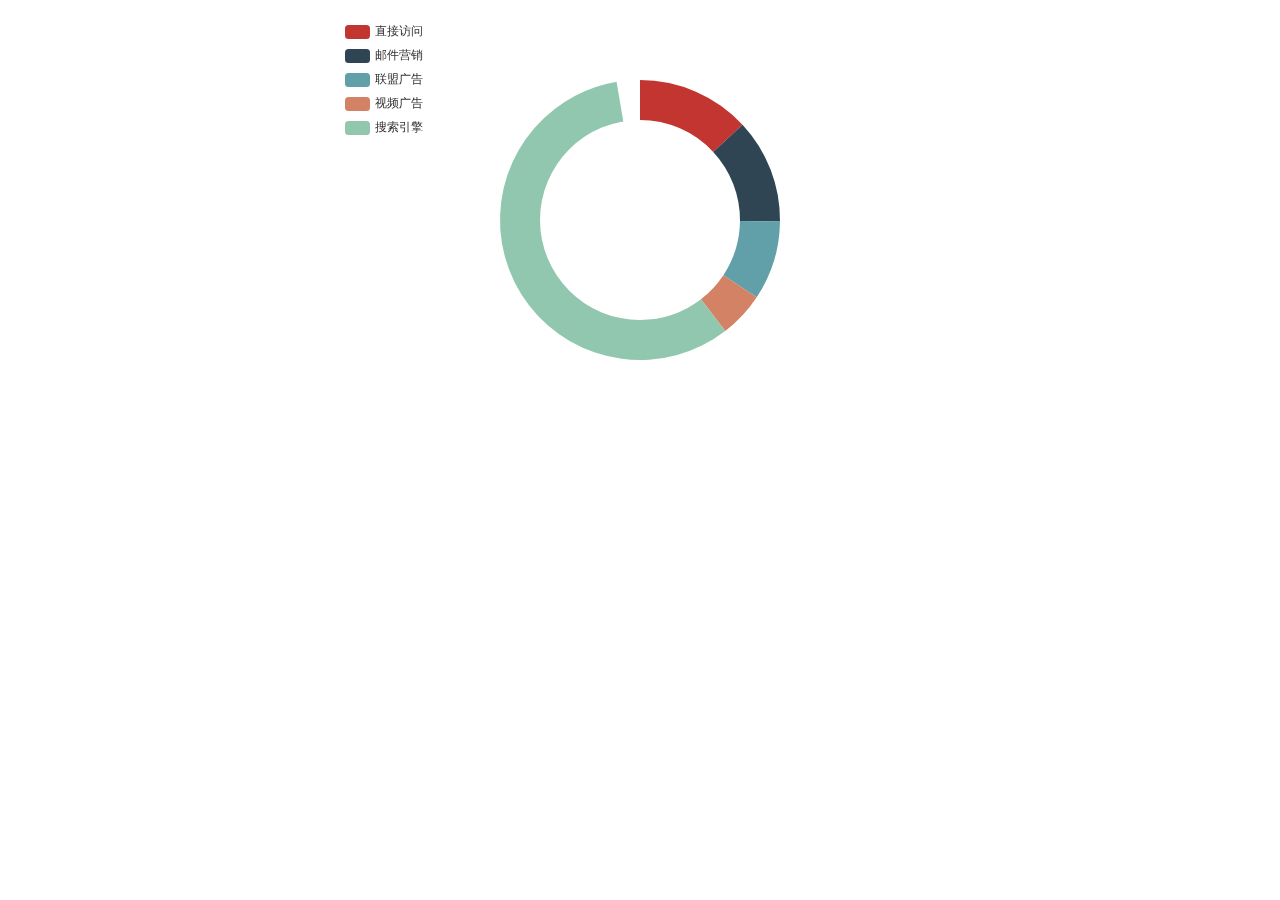
<file: index.html>
<!DOCTYPE html>
<html>
<head lang="en">
    <meta charset="UTF-8">
    <title>myEchart1</title>
    <script src="public/js/echarts.js"></script>
</head>
<body>
<div id="main" style="width: 600px;height: 400px;margin: 20px auto"></div>

<script>
var myEchart = echarts.init(document.getElementById("main"));
myEchart.title = '环形图';

option = {
	
    tooltip: {
        trigger: 'item',
        formatter: "{a} <br/>{b}: {c} ({d}%)"
    },
    legend: {
        orient: 'vertical',
        x: 'left',
        data:['直接访问','邮件营销','联盟广告','视频广告','搜索引擎']
    },
    series: [
        {
            name:'访问来源',
            type:'pie',
            radius: ['50%', '70%'],
            avoidLabelOverlap: false,
            label: {
                normal: {
                    show: false,
                    position: 'center'
                },
                emphasis: {
                    show: true,
                    textStyle: {
                        fontSize: '30',
                        fontWeight: 'bold'
                    }
                }
            },
            labelLine: {
                normal: {
                    show: false
                }
            },
            data:[
                {value:335, name:'直接访问'},
                {value:310, name:'邮件营销'},
                {value:234, name:'联盟广告'},
                {value:135, name:'视频广告'},
                {value:1548, name:'搜索引擎'}
            ]
        }
    ]
};

myEchart.setOption(option);
</script>
</body>
</html>
</file>
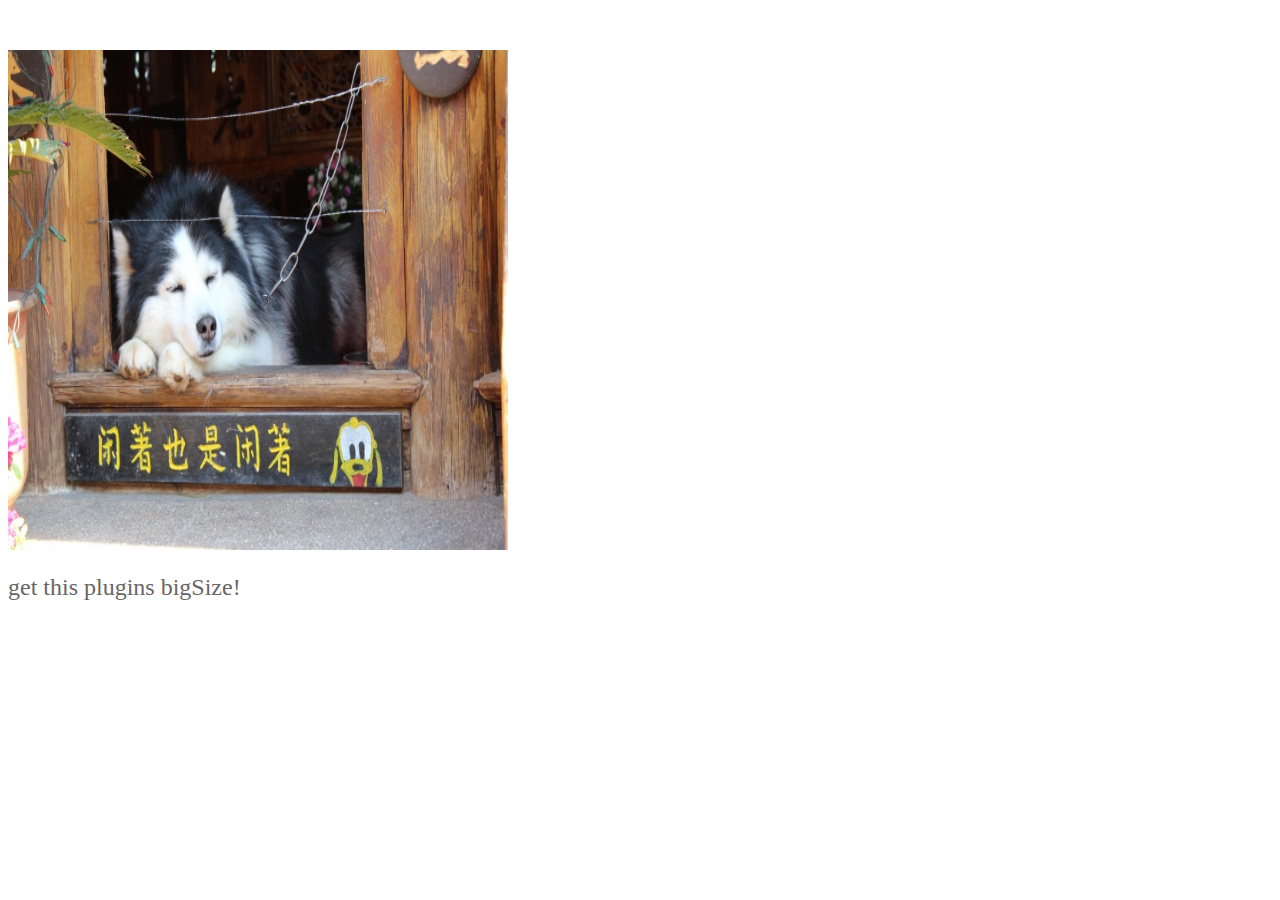
<file: imgShow/demo.html>
<!DOCTYPE html>
<html lang="en">
<head>
	<meta charset="UTF-8">
	<title>Document</title>
	<style type="text/css">
		.slide-wrap{
			width: 500px;
			height: 500px;
			margin-top: 50px;
		}
		.slide-item{display: none}
		.slide-item img{
			width: 500px;
			height: 500px;
		}
	</style>
</head>
<body>
<div class="slide-wrap">
	<div class="slide-item" style="display: block;"><img src="image/img1.jpg" alt=""></div>
	<div class="slide-item"><img src="image/img2.jpg" alt=""></div>
	<div class="slide-item"><img src="image/img3.jpg" alt=""></div>
</div>
<p class="test1">get this plugins bigSize!</p>
<script src="js/jquery.min.js"></script>
<script src="js/imgShow.js"></script>
	<script>
	$.fn.showImg($(".slide-item"),1000,3);
	$(".test1").bigSize({
		color:'#666666',
		fontSize:'24px'
	});
	/*var count = 0;
	function timer(){
		
		++count;
		console.log(count);
		setTimeout(timer,1000);
	}
	timer();*/
		
		/*var lis = document.getElementsBytagName("li");
		for(var i=0;i<lis.length;i++){
			lis[i].onmouseover = function(){
				alert(i);
			}
		}
		//事实上上面并不会返回每一个的index值 只会返回最后一个值 闭包允许内层函数引用父函数中的变量，但是该变量是最终值
		//解决方法1
		for(var i = 0;i<lis.length;i++){
			(function(index){
				lis[index].onmouseover = function(){
					alert(index);
				}
			})(i);
		}
		//方法2
		function eventListener(lis,index){
			lis.onmouseover = function(){
				alert(index);
			}
		}
		var list = document.getElementsBytagName("li");
		for(var i = 0;i<list.length;i++){
			eventListener(list[i],i)
		}*/
	</script>
</body>
</html>
</file>
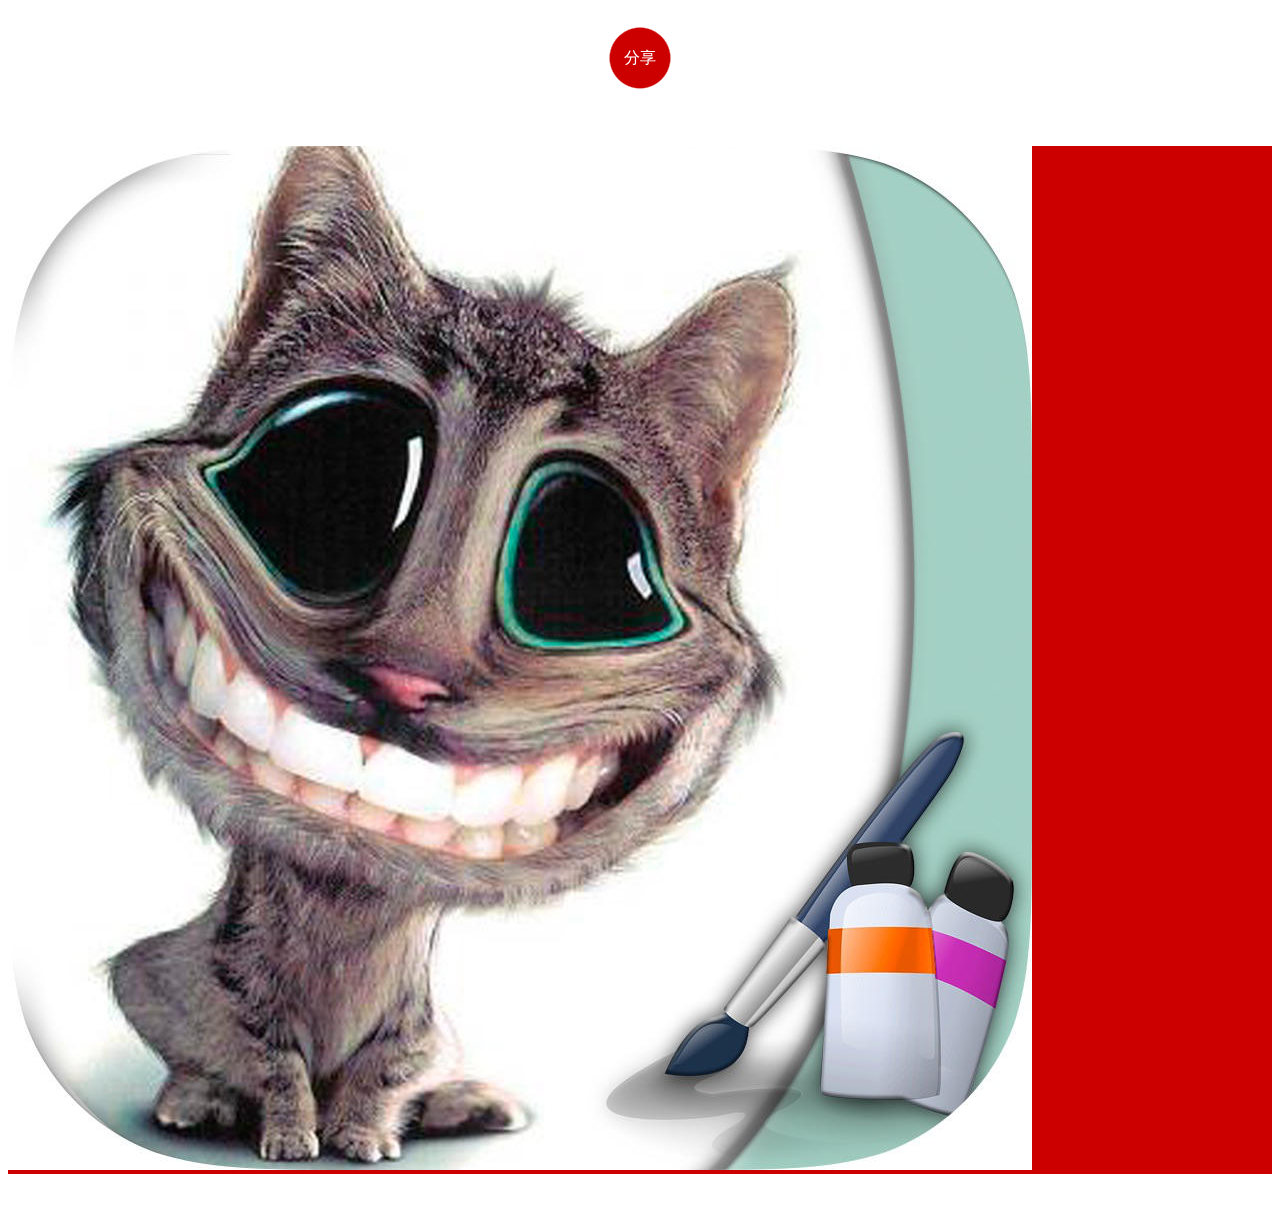
<file: view/ball.html>
<!DOCTYPE html>
<html lang="en">
<head>
	<meta charset="UTF-8">
	<title>Document</title>
</head>
<link rel="stylesheet" href="../public/css/animate.css">
<style type="text/css">
	.target {
		width: 200px;
		height: 120px;
	    filter: url("#goo");
	    margin: auto;
	}
	.share {
	    display: block;
	    width: 64px;
	    line-height: 64px;
	    background-color: #cd0000;
	    color: #fff;
	    border-radius: 50%;
	    margin: auto;
	    position: relative;
	    z-index: 1;
	    text-align: center;
	}
	[type="checkbox"] {
	    position: absolute;
	    clip: rect(0 0 0 0);
	}
	[class*="icon-share-"] {
	    position: absolute;
	    width: 48px;
	    height: 48px;
	    background-color: #cd0000;
	    border-radius: 50%;
	    transition: transform .5s;
	    top:16px;
	    left: 0;
	    right: 0;
	    margin: auto;
	    transition: transform .5s;
	    transform: scale(0.5);
	    text-align: center;
	    line-height: 48px;
	    color: #fff;
	}
	:checked + .target .icon-share-weibo { 
	    transform: scale(1) translate(-70px, 75px);    
	}
	:checked + .target .icon-share-wechat {  
	    transform: scale(1) translate(0, 105px);    
	}
	:checked + .target .icon-share-qq {
	    transform: scale(1) translate(70px, 75px);    
	}
	:checked + .target .share {
	    animation: pulse 1s;
	}
	@keyframes scaling{
		from {
			transform: scale3d(1,1,1);
		}to{
			transform: scale3d(0.1,0.1,0.1);
		}

	}
	@keyframes wordLoading{
		0%{
			width: 0;
			border-right: 1px solid #fd1111;
			
		}100%{
			width: 100%;
			border-right: 0;
			
		}
	}
	.box{
		background: #cd0000;
		/* animation: scaling 2s linear;
		animation-iteration-count: infinite */
	}
	.word-load{
		width: 0;
		height: 24px;
		line-height: 24px;
		font-size: 16px;
		border-right: 0;
		color: #666;
		animation: wordLoading 10s linear  1;
		animation-fill-mode:forwards;
		overflow: hidden;
	}
	
</style>
<body>
	<svg width="0" height="0">
	  <defs>
	    <filter id="goo">
	      <feGaussianBlur in="SourceGraphic" stdDeviation="10" result="blur" />
	      <feColorMatrix in="blur" mode="matrix" values="1 0 0 0 0  0 1 0 0 0  0 0 1 0 0  0 0 0 19 -9" result="goo" />
	      <feComposite in="SourceGraphic" in2="goo" operator="atop"/>
	    </filter>
	  </defs>
	</svg>
	<input type="checkbox" id="share">
	<div class="target">
	    <label class="share" for="share">分享</label>
	    <span class="icon-share-weibo">微博<!-- <img src="weibo.png"> --></span>
	    <span class="icon-share-wechat">微信<!-- <img src="wechat.png"> --></span>
	    <span class="icon-share-qq">QQ<!-- <img src="qq.png"> --></span>
	</div>
	<div class="box">
		<img src="../public/image/img7.jpg" alt="">
	</div>
	<div class="word-load">所有动画属性的简写属性，除了 animation-play-state 属性。规定 @keyframes 动画的名称。</div>
</body>
</html>
</file>
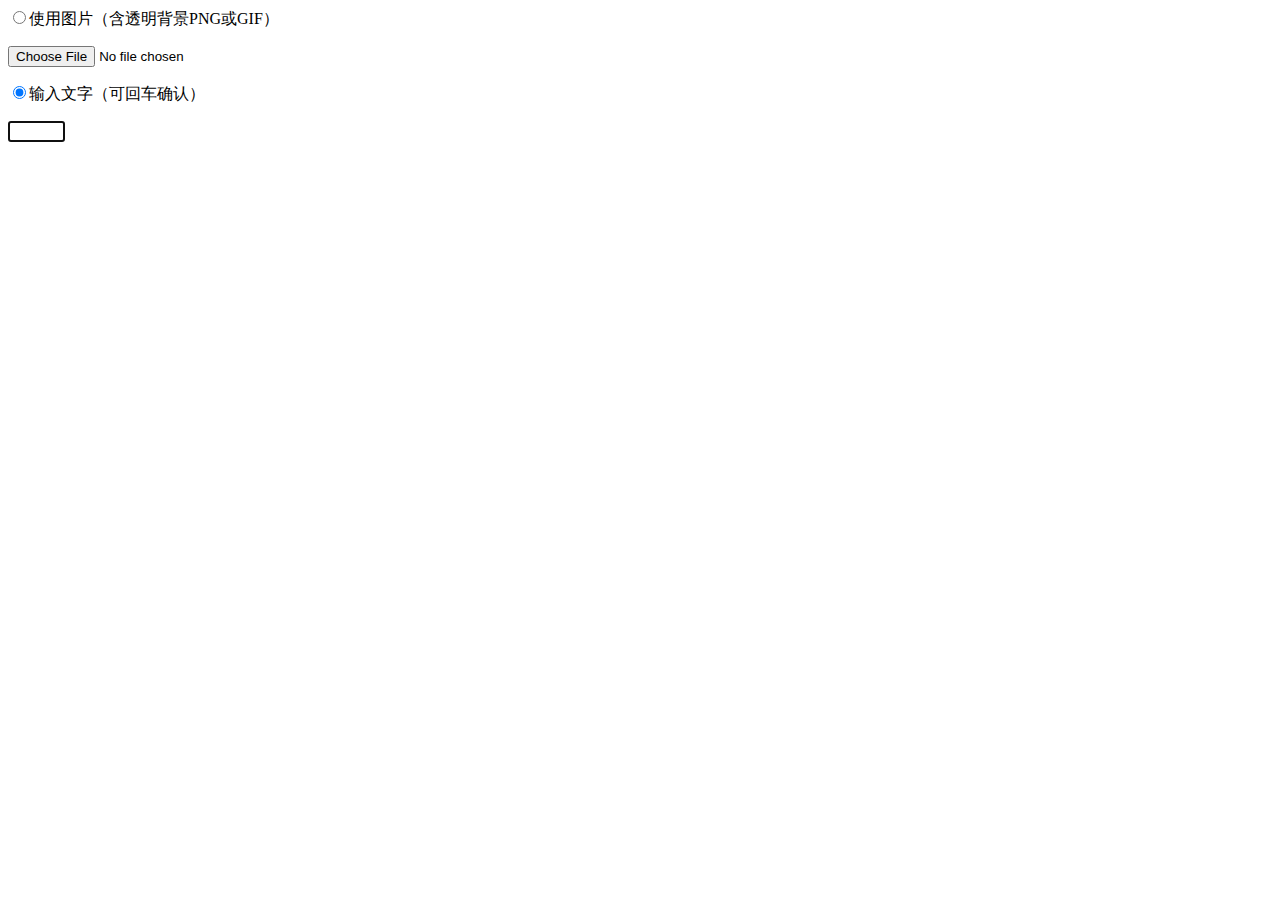
<file: view/canvas.html>
<!DOCTYPE html>
<html lang="en">
<head>
	<meta charset="UTF-8">
	<title>Document</title>
</head>
<body>
	<div class="form">
	    <div>
	        <input type="radio" id="type1" name="type" value="file"><label for="type1">使用图片（含透明背景PNG或GIF）</label>
	        <p><input type="file" id="file" accept="image/png,image/gif"></p>
	    </div>
	    <div>
	        <input type="radio" id="type2" name="type" checked="" value="letter"><label for="type2">输入文字（可回车确认）</label>
	        <p><input maxlength="1" id="letter" size="4" autofocus=""></p>
	    </div>
	</div>
	<canvas id="plexus" width="320" height="320"></canvas>
<script type="text/javascript">

(function () {
	/**!
	** @author: zhangxinxu(.com) 2017-12-09
	** @description: http://www.zhangxinxu.com/wordpress/?p=6594
	** @licence: MIT licence
	*/
	window.requestAnimationFrame = window.requestAnimationFrame || window.webkitRequestAnimationFrame;
	
	var points = [];

	(function () {
		// 计算像素点需要的canvas
		var canvas = document.createElement('canvas');
		var context = canvas.getContext('2d');
		var width = 320;
		var height = 320;
		canvas.width = width;
		canvas.height = height;
		
		// get points方法
		var eleFile = document.getElementById('file');
		var eleLetter = document.getElementById('letter');
		
		// 图片尺寸限制在320*320里面
		// 压缩图片需要的一些元素和对象
		var reader = new FileReader(), img = new Image();
		
		// 选择的文件对象
		var file = null;
		
		// base64地址图片加载完毕后
		img.onload = function () {
			// 图片原始尺寸
			var originWidth = this.width;
			var originHeight = this.height;
		
			// 目标尺寸
			var targetWidth = originWidth, targetHeight = originHeight;
		
			// 按照canavs尺寸调整大小
			if (targetWidth > targetHeight)  {
				targetWidth = width;
				targetHeight = targetWidth * (originHeight / originWidth);
			} else {
				targetHeight = height;
				targetWidth = targetHeight * (originWidth / originHeight);
			}
		
			// 清除画布
			context.clearRect(0, 0, width, height);
			// 图片压缩
			context.drawImage(img, (width - targetWidth) / 2, (height - targetHeight) / 2, targetWidth, targetHeight);
			// 获得像素点坐标
			getPoints();
			// 动画
			refreshPoints();
		};
		
		// 文件base64化，以便获知图片原始尺寸
		reader.onload = function(e) {
			img.src = e.target.result;
		};
		// 选择文件
		eleFile.addEventListener('change', function (event) {
			file = event.target.files[0];
			// 选择的文件是图片
			if (file.type.indexOf("image") == 0) {
				reader.readAsDataURL(file);
			}
		});
		
		// 如果是输入文字
		eleLetter.addEventListener('change', function () {
			if (this.value && this.value.length == 1) {
				context.fillStyle = 'white';
				context.textBaseline = 'middle';
				context.textAlign = 'center';
				context.font = 'bold 280px arial';
				// 清除画布
				context.clearRect(0, 0, width, height);
				// 绘制文本
				context.fillText(this.value, width/2, height/2);
				// 获得像素点坐标
				getPoints();
				// 动画
				refreshPoints();
			}
		});
		
		var getPoints = function () {
			// 间隙大小
			var gap = 13;
			var imgData = context.getImageData(0,0,width,height).data;//imgData为一数组 getImageData为复制画布上的像素数据
		
			var pos = [];
			var x = 0, y = 0, index = 0;
			for (var i=0; i<imgData.length; i+=(4*gap)) {
				if (imgData[i+3] == 255) {
					// 塞入此时的坐标
					pos.push({
						x: x,
						y: y
					});
				}
				index = Math.floor(i / 4);
				x = index % width;
				y = Math.floor(index / width);
				if (x >= width - gap) {
					i += gap * 4 * width;//?不明白这句的意义
				}
			}
		
			points = pos;
		};	
	})();
	
	/*
	 * t: current time（当前时间）；
	 * b: beginning value（初始值）；
	 * c: change in value（变化量）；
	 * d: duration（持续时间）。
	 * see: https://github.com/zhangxinxu/tween
	*/
	var Tween = {
		Expo: {
			easeIn: function(t, b, c, d) {
				return (t==0) ? b : c * Math.pow(2, 10 * (t/d - 1)) + b;
			},
			easeOut: function(t, b, c, d) {
				return (t==d) ? b + c : c * (-Math.pow(2, -10 * t/d) + 1) + b;
			}
		}
	};

	// 动画效果主方法
	// 存储实例
	var store = {};
	var refreshPoints = function() {
		var canvas = document.querySelector('#plexus');
		var context = canvas.getContext('2d');
		// 画布尺寸
		var width = canvas.width;
		var height = canvas.height;
		
		// 是否继续不断重绘标志量
		var flag = true;
	
		// 实例方法
		var Dot = function (coord) {
			// 一开始新建实例的圆心坐标
			this.arcX = width / 2;
			this.arcY = height / 2;
			// 半径大小
			var r = 5.5;
			// 默认透明度
			this.opacity = 1;
			// 初始时间
			this.start = 0;
			// 绘制方法
			this.draw = function () {
				context.beginPath();
				context.arc(this.arcX, this.arcY, r, 0, 2 * Math.PI);
				// 填充绘制的圆
				context.fillStyle = 'rgba(59,166,241,'+ this.opacity +')';
				context.closePath();
				context.fill();
			};
		};
			
		// 绘制坐标移动与绘制
		var draw = function () {
			// 位置移动
			//console.log('查看这个store：',store);
			for (var index in store) {
				var dot = store[index];
				
				// 目标位置
				var startX = dot.startX;
				var startY = dot.startY;
				
				// 结束时间
				var end = 60;
	
				var distanceX = dot.distanceX;
				var distanceY = dot.distanceY;
	
				dot.start++;
	
				var arcX = Tween.Expo.easeOut(dot.start, startX, distanceX, end);
				var arcY = Tween.Expo.easeOut(dot.start, startY, distanceY, end);
				
				// 动画结束，停止继续绘制
				if (dot.start >= end) {
					dot.arcX = distanceX + startX;
					dot.arcY = distanceY + startY;
					flag = false;
				} else {
					dot.arcX = arcX;
					dot.arcY = arcY;
				}
				
				// 根据新圆心坐标绘制圆
				dot.draw();
			}
		};
		
		var init = function () {
			// 看看点实例够不够，因为不同图形的坐标点个数是不一样的
			var lengthExist = Object.keys(store).length;
			var lengthPoints = points.length;
			
			if (lengthExist > lengthPoints) {
				// 原来有些点要隐藏
				(function () {
					for (var index in store) {
						var dot = store[index];
						// 初始化动画时间
						dot.start = 0;
						if (index >= lengthPoints) {
							// 多余的实例看不见
							dot.opacity = 0;
						}
					}	
				})();
			}
			
			// 对即将参与动画的点进行数据初始化
			points.forEach(function (coord, index) {
				var dot = store[index];
				if (!dot) {
					dot = new Dot(coord);
					store[index] = dot;
				}
				dot.opacity = 1;
				// 给予dot目标位置
				dot.startX = dot.arcX;
				dot.startY = dot.arcY;
				// 确定好移动距离
				dot.distanceX = coord.x - dot.arcX;
				dot.distanceY = coord.y - dot.arcY;
				// 初始化动画时间
				dot.start = 0;
			});
		};
		// 初始化
		init();
		// 绘制画布上所有的圆圈圈
		// 画布渲染
		var render = function () {
			// 清除画布
			context.clearRect(0, 0, width, height);
				
			// 绘制画布上所有的圆圈圈
			draw();
	
			// 继续渲染
			if (flag == true) {
				requestAnimationFrame(render);
			}
		};
	
		render();
	};	
})();
function createPerson (sIdentity) {
    var oPerson = new Function("alert(arguments.callee.identity);");
    oPerson.identity = sIdentity;
    return oPerson;
}

var john = createPerson("John Smith");

john();
</script>
</body>
</html>
</file>
